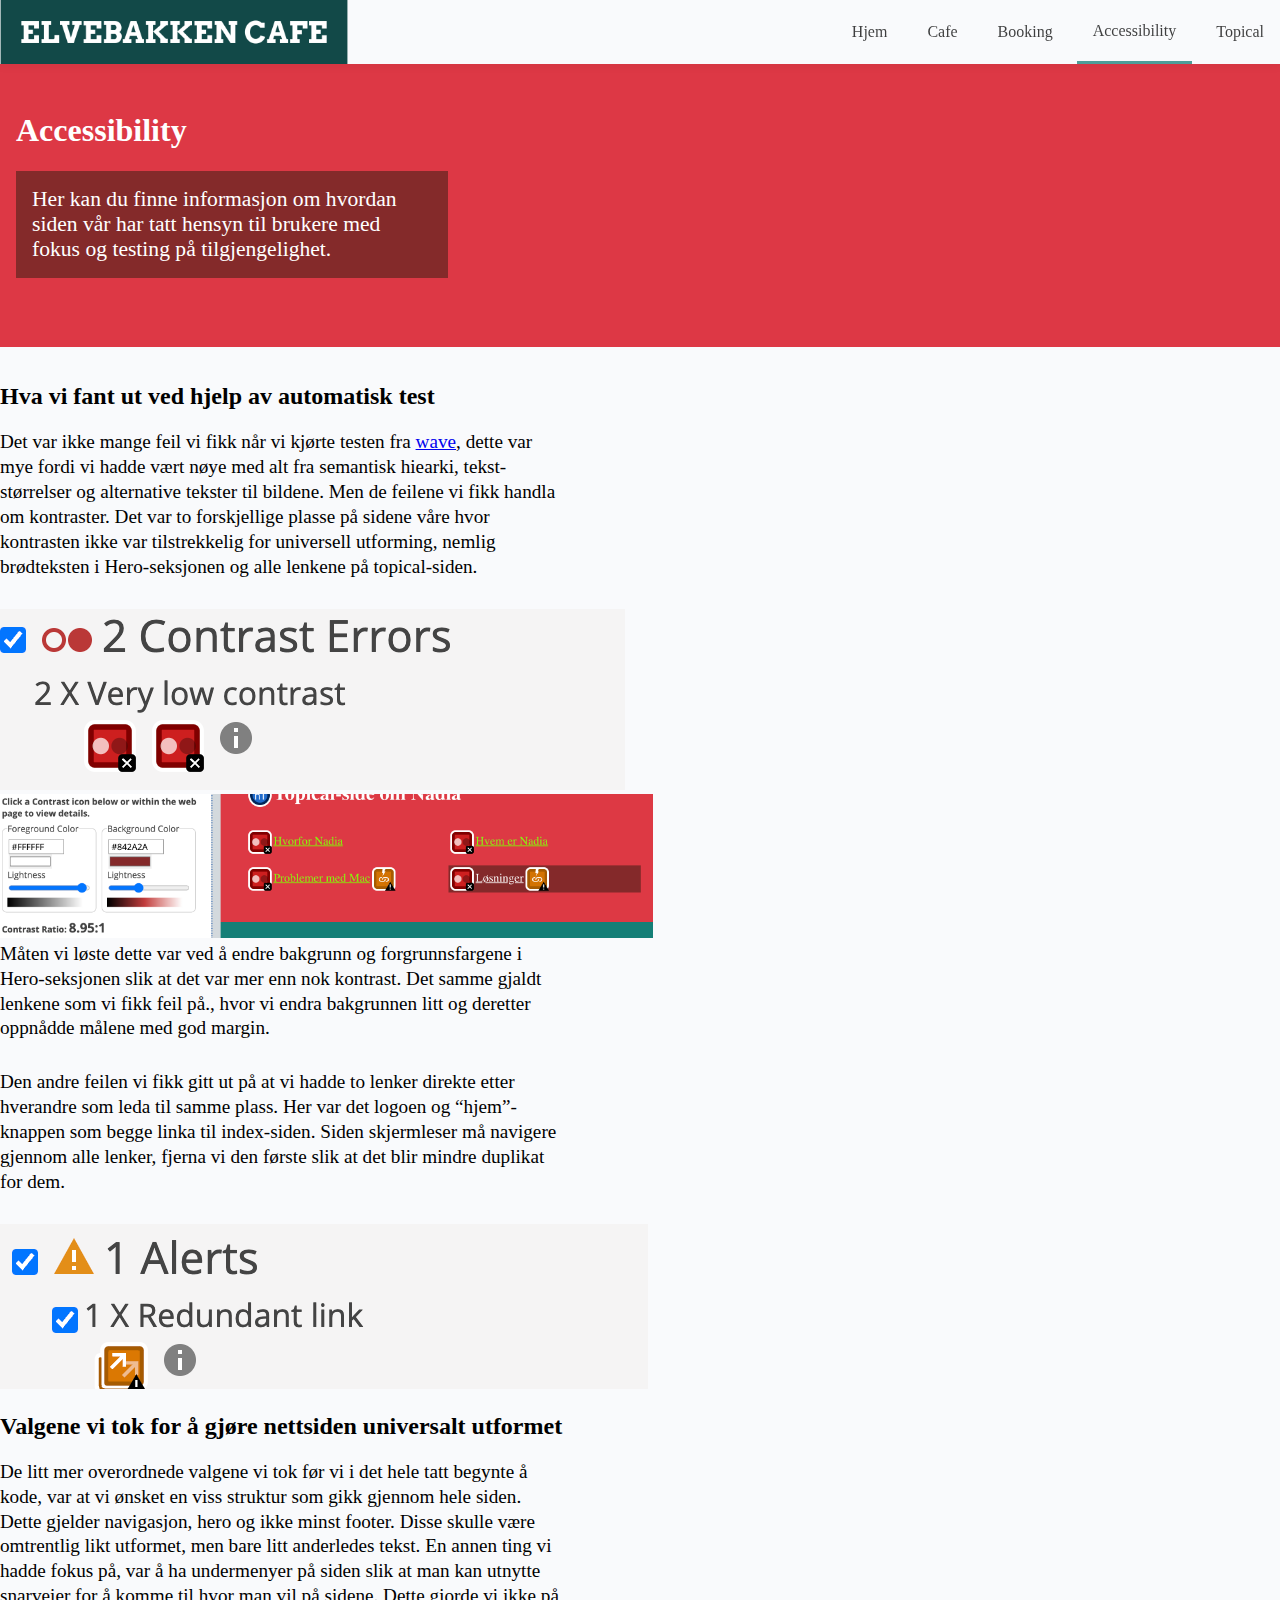
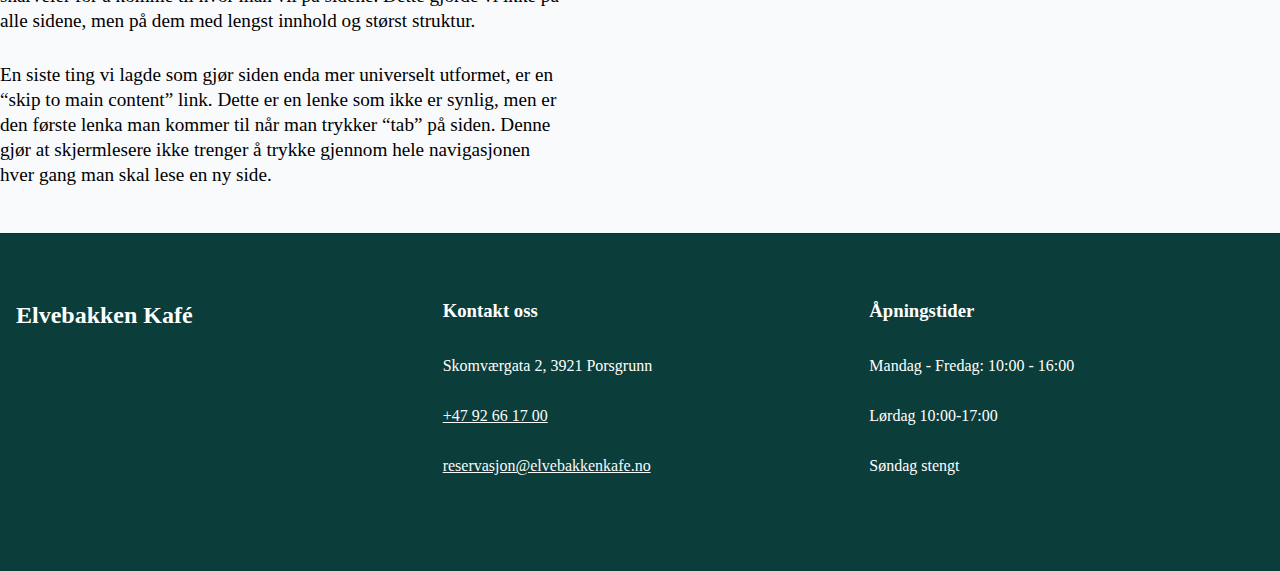
<file: accessibility.html>
<!DOCTYPE html>
<html lang="en">
    <head>
        <meta charset="UTF-8" />
        <meta http-equiv="X-UA-Compatible" content="IE=edge" />
        <meta name="viewport" content="width=device-width, initial-scale=1.0" />
        <title>Accessibility | Elvebakken Cafe</title>
        <meta
            name="description"
            content="Her kan du finne informasjon om hvordan siden vår har
                        tatt hensyn til brukere med fokus og testing på
                        tilgjengelighet."
        />
        <link rel="stylesheet" href="styles/theme.css" />
        <link rel="stylesheet" href="styles/global.css" />
        <link rel="stylesheet" href="styles/pages/accessibility.css" />
    </head>
    <body>
        <!-- SKIP TO CONTENT FOR SCREEN-READERS -->
        <a id="skip" href="#main">Skip to content</a>
        <header class="navbar">
            <div class="container">
                <img src="images/logo.png" alt="Logo: Elvebakken Cafe" />
                <nav>
                    <ul>
                        <li><a href="index.html">Hjem</a></li>
                        <li><a href="cafe.html">Cafe</a></li>
                        <li><a href="booking.html">Booking</a></li>
                        <li>
                            <a class="active" href="accessibility.html"
                                >Accessibility</a
                            >
                        </li>
                        <li>
                            <a href="topical.html">Topical</a>
                        </li>
                    </ul>
                </nav>
            </div>
        </header>
        <main id="main">
            <section id="hero">
                <div class="container">
                    <h1>Accessibility</h1>
                    <p>
                        Her kan du finne informasjon om hvordan siden vår har
                        tatt hensyn til brukere med fokus og testing på
                        tilgjengelighet.
                    </p>
                </div>
            </section>
            <section id="body">
                <div class="container">
                    <h2>Hva vi fant ut ved hjelp av automatisk test</h2>
                    <p>
                        Det var ikke mange feil vi fikk når vi kjørte testen fra
                        <a href="https://wave.webaim.org">wave</a>, dette var
                        mye fordi vi hadde vært nøye med alt fra semantisk
                        hiearki, tekst-størrelser og alternative tekster til
                        bildene. Men de feilene vi fikk handla om kontraster.
                        Det var to forskjellige plasse på sidene våre hvor
                        kontrasten ikke var tilstrekkelig for universell
                        utforming, nemlig brødteksten i Hero-seksjonen og alle
                        lenkene på topical-siden.
                    </p>
                    <img
                        src="images/contrast-1.png"
                        alt="Fra automatisk test: Kontrast feil"
                    />
                    <img
                        src="images/contrast-2.png"
                        alt="Fra automatisk test: Kontrast feil"
                    />
                    <p>
                        Måten vi løste dette var ved å endre bakgrunn og
                        forgrunnsfargene i Hero-seksjonen slik at det var mer
                        enn nok kontrast. Det samme gjaldt lenkene som vi fikk
                        feil på., hvor vi endra bakgrunnen litt og deretter
                        oppnådde målene med god margin.
                    </p>
                    <p>
                        Den andre feilen vi fikk gitt ut på at vi hadde to
                        lenker direkte etter hverandre som leda til samme plass.
                        Her var det logoen og “hjem”-knappen som begge linka til
                        index-siden. Siden skjermleser må navigere gjennom alle
                        lenker, fjerna vi den første slik at det blir mindre
                        duplikat for dem.
                    </p>
                    <img src="images/redundant-1.png" alt="Feilmelding" />

                    <h2>
                        Valgene vi tok for å gjøre nettsiden universalt utformet
                    </h2>
                    <p>
                        De litt mer overordnede valgene vi tok før vi i det hele
                        tatt begynte å kode, var at vi ønsket en viss struktur
                        som gikk gjennom hele siden. Dette gjelder navigasjon,
                        hero og ikke minst footer. Disse skulle være omtrentlig
                        likt utformet, men bare litt anderledes tekst. En annen
                        ting vi hadde fokus på, var å ha undermenyer på siden
                        slik at man kan utnytte snarveier for å komme til hvor
                        man vil på sidene. Dette gjorde vi ikke på alle sidene,
                        men på dem med lengst innhold og størst struktur.
                    </p>
                    <p>
                        En siste ting vi lagde som gjør siden enda mer
                        universelt utformet, er en “skip to main content” link.
                        Dette er en lenke som ikke er synlig, men er den første
                        lenka man kommer til når man trykker “tab” på siden.
                        Denne gjør at skjermlesere ikke trenger å trykke gjennom
                        hele navigasjonen hver gang man skal lese en ny side.
                    </p>
                </div>
            </section>
        </main>
        <footer class="footer">
            <div class="container">
                <div>
                    <h2>Elvebakken Kafé</h2>
                </div>
                <div>
                    <h3>Kontakt oss</h3>
                    <p>Skomværgata 2, 3921 Porsgrunn</p>
                    <p><a href="tel:+4792661700">+47 92 66 17 00</a></p>
                    <p>
                        <a href="mailto:reservasjon@elvebakkenkafe.no"
                            >reservasjon@elvebakkenkafe.no</a
                        >
                    </p>
                </div>
                <div>
                    <h3>Åpningstider</h3>
                    <p>Mandag - Fredag: 10:00 - 16:00</p>
                    <p>Lørdag 10:00-17:00</p>
                    <p>Søndag stengt</p>
                </div>
            </div>
        </footer>
    </body>
</html>
</file>
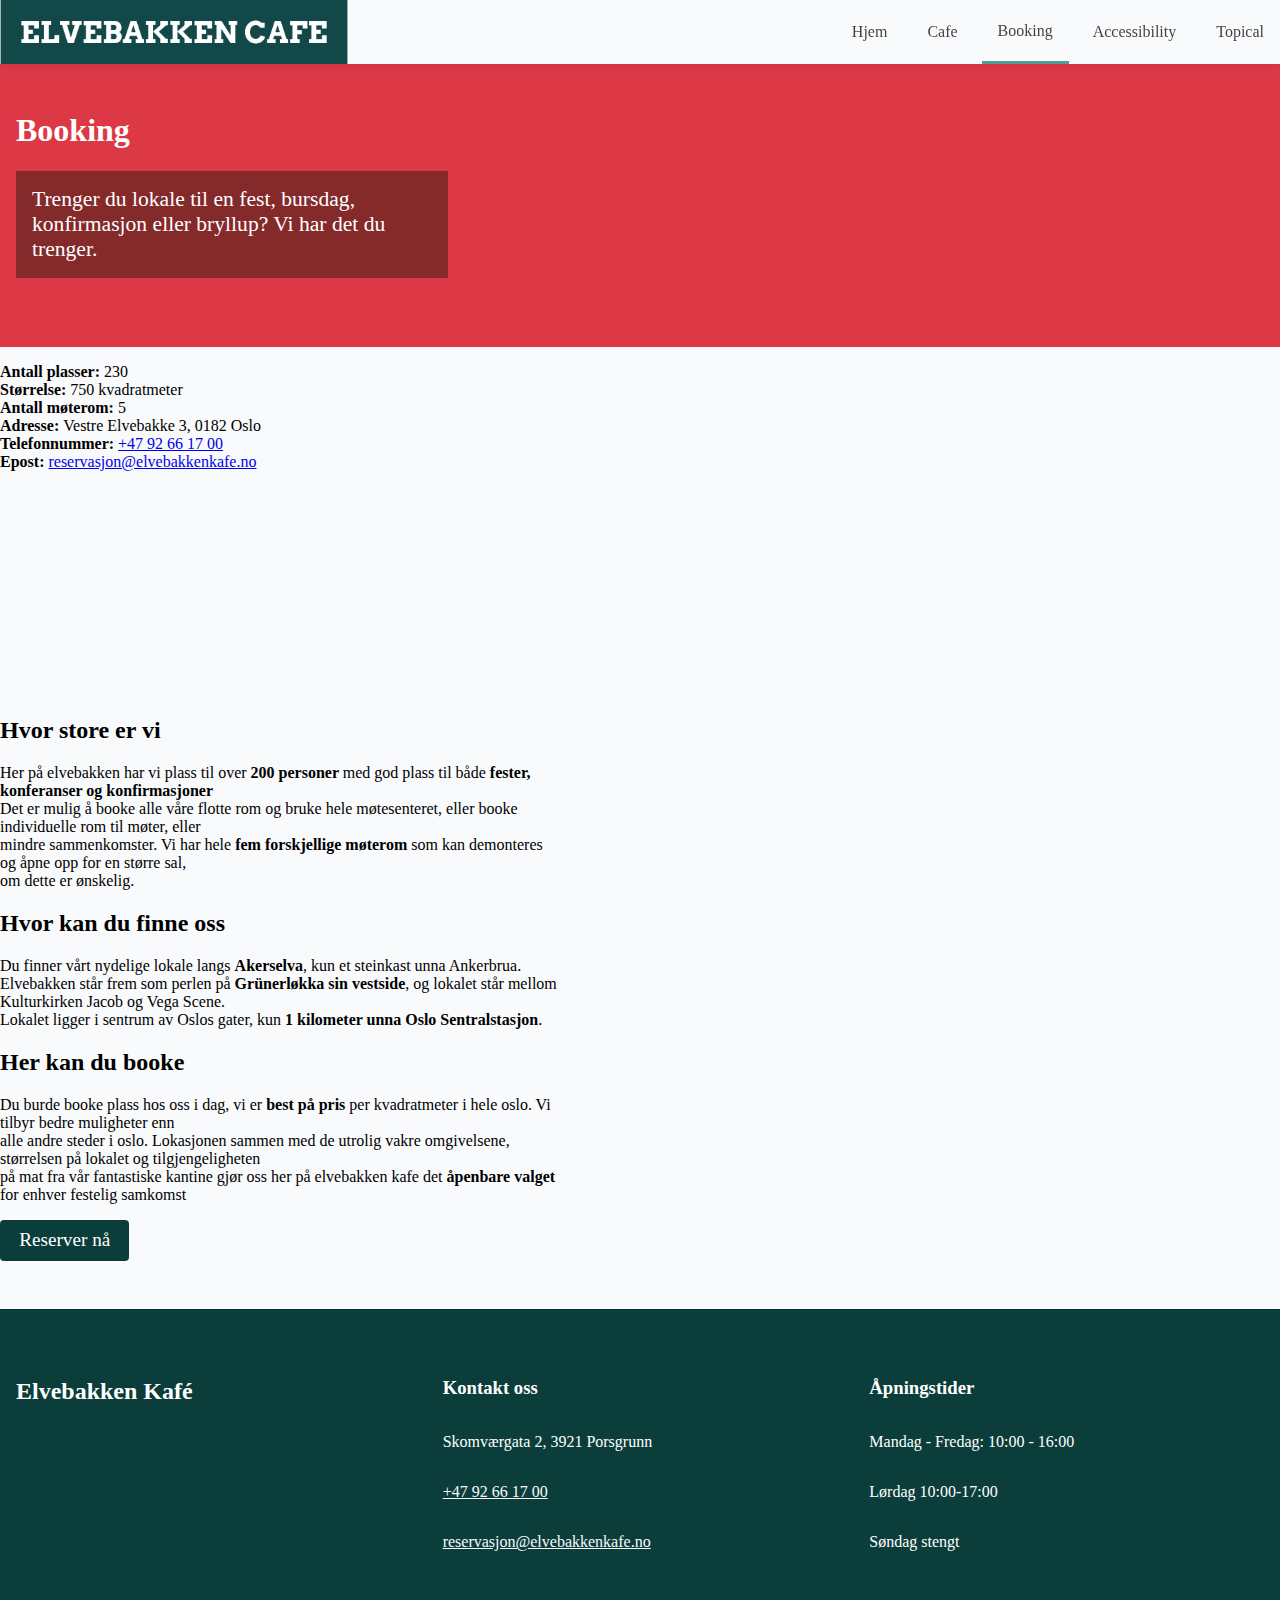
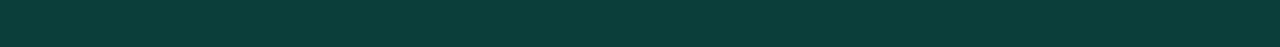
<file: booking.html>
<!DOCTYPE html>
<html lang="en">
    <head>
        <meta charset="UTF-8" />
        <meta http-equiv="X-UA-Compatible" content="IE=edge" />
        <meta name="viewport" content="width=device-width, initial-scale=1.0" />
        <title>Booking | Elvebakken Cafe</title>
        <meta
            name="description"
            content="Trenger du lokale til en fest, bursdag, konfirmasjon
                        eller bryllup? Vi har det du trenger."
        />
        <link rel="stylesheet" href="styles/theme.css" />
        <link rel="stylesheet" href="styles/global.css" />
        <link rel="stylesheet" href="styles/pages/booking.css" />
    </head>
    <body>
        <!-- SKIP TO CONTENT FOR SCREEN-READERS -->
        <a id="skip" href="#main">Skip to content</a>
        <header class="navbar">
            <div class="container">
                <img src="images/logo.png" alt="Logo: Elvebakken Cafe" />
                <nav>
                    <ul>
                        <li><a href="index.html">Hjem</a></li>
                        <li><a href="cafe.html">Cafe</a></li>
                        <li>
                            <a class="active" href="booking.html">Booking</a>
                        </li>
                        <li><a href="accessibility.html">Accessibility</a></li>
                        <li>
                            <a href="topical.html">Topical</a>
                        </li>
                    </ul>
                </nav>
            </div>
        </header>
        <main id="main">
            <section id="hero">
                <div class="container">
                    <h1>Booking</h1>
                    <p>
                        Trenger du lokale til en fest, bursdag, konfirmasjon
                        eller bryllup? Vi har det du trenger.
                    </p>
                </div>
            </section>
            <section id="informasjon">
                <div class="container">
                    <ol>
                        <li><strong>Antall plasser: </strong>230</li>
                        <li><strong>Størrelse: </strong> 750 kvadratmeter</li>
                        <li><strong>Antall møterom: </strong> 5</li>
                        <li>
                            <strong>Adresse: </strong> Vestre Elvebakke 3, 0182
                            Oslo
                        </li>
                        <li>
                            <strong> Telefonnummer: </strong>
                            <a href="tel:+4792661700">+47 92 66 17 00</a>
                        </li>
                        <li>
                            <strong>Epost: </strong>
                            <a href="mailto:reservasjon@elvebakkenkafe.no"
                                >reservasjon@elvebakkenkafe.no</a
                            >
                        </li>
                    </ol>

                    <iframe
                        class="kart"
                        src="https://www.google.com/maps/embed?pb=!1m18!1m12!1m3!1d392.2500967002219!2d10.752560817514743!3d59.919095692357594!2m3!1f0!2f0!3f0!3m2!1i1024!2i768!4f13.1!3m3!1m2!1s0x46416e64176e8135%3A0x55e1c9193cec9dae!2sElvebakken%20videreg%C3%A5ende%20skole!5e0!3m2!1sno!2sno!4v1668599841008!5m2!1sno!2sno"
                        width="500"
                        height="350"
                        style="border: 0"
                        allowfullscreen=""
                        loading="lazy"
                        referrerpolicy="no-referrer-when-downgrade"
                    ></iframe>
                </div>
            </section>
            <section id="størrelse">
                <div class="container">
                    <h2>Hvor store er vi</h2>
                    <p>
                        Her på elvebakken har vi plass til over
                        <strong> 200 personer </strong> med god plass til både
                        <strong>fester, konferanser og konfirmasjoner</strong>
                        <br />
                        Det er mulig å booke alle våre flotte rom og bruke hele
                        møtesenteret, eller booke individuelle rom til møter,
                        eller
                        <br />
                        mindre sammenkomster. Vi har hele
                        <strong> fem forskjellige møterom</strong> som kan
                        demonteres og åpne opp for en større sal, <br />
                        om dette er ønskelig.
                    </p>
                </div>
            </section>
            <section id="lokasjon">
                <div class="container">
                    <h2>Hvor kan du finne oss</h2>
                    <p>
                        Du finner vårt nydelige lokale langs
                        <strong>Akerselva</strong>, kun et steinkast unna
                        Ankerbrua.
                        <br />
                        Elvebakken står frem som perlen på
                        <strong>Grünerløkka sin vestside</strong>, og lokalet
                        står mellom Kulturkirken Jacob og Vega Scene. <br />
                        Lokalet ligger i sentrum av Oslos gater, kun
                        <strong>1 kilometer unna Oslo Sentralstasjon</strong>.
                        <br />
                    </p>
                </div>
            </section>
            <section id="book">
                <div class="container">
                    <div class="booking-details">
                        <h2>Her kan du booke</h2>
                        <p>
                            Du burde booke plass hos oss i dag, vi er
                            <strong>best på pris</strong> per kvadratmeter i
                            hele oslo. Vi tilbyr bedre muligheter enn <br />
                            alle andre steder i oslo. Lokasjonen sammen med de
                            utrolig vakre omgivelsene, størrelsen på lokalet og
                            tilgjengeligheten <br />
                            på mat fra vår fantastiske kantine gjør oss her på
                            elvebakken kafe det
                            <strong>åpenbare valget</strong> for enhver festelig
                            samkomst <br />
                        </p>
                        <p>
                            <a
                                class="link"
                                href="mailto:reservasjon@elvebakkenkafe.no"
                                target="_blank"
                                rel="noopener noreferrer"
                            >
                                Reserver nå
                            </a>
                        </p>
                    </div>
                </div>
            </section>
        </main>
        <footer class="footer">
            <div class="container">
                <div>
                    <h2>Elvebakken Kafé</h2>
                </div>
                <div>
                    <h3>Kontakt oss</h3>
                    <p>Skomværgata 2, 3921 Porsgrunn</p>
                    <p><a href="tel:+4792661700">+47 92 66 17 00</a></p>
                    <p>
                        <a href="mailto:reservasjon@elvebakkenkafe.no"
                            >reservasjon@elvebakkenkafe.no</a
                        >
                    </p>
                </div>
                <div>
                    <h3>Åpningstider</h3>
                    <p>Mandag - Fredag: 10:00 - 16:00</p>
                    <p>Lørdag 10:00-17:00</p>
                    <p>Søndag stengt</p>
                </div>
            </div>
        </footer>
    </body>
</html>
</file>
<file: styles/theme.css>
/* GLOBALE FARGE-VARIABLER */
:root {
    --primary: #167f77;
    --dark-primary: #0b3e3a;
    --secondary: #7f161e;
    --tertiary: #dd3845;
    --white: #f9fafc;
    --black: #000000;
}
</file>
<file: styles/global.css>
/* GLOBALE STYLES - IMPORTERES PÅ ALLE SIDER */
* {
    scroll-behavior: smooth;
    -webkit-font-smoothing: antialiased;
    -moz-osx-font-smoothing: grayscale;
}
body {
    margin: 0;
    padding: 0;
    background-color: var(--white);
    padding-top: 64px;
}
p {
    max-width: 560px;
}

h1 {
    margin: 0;
    padding: 0;
}

/* HEADER */
.navbar {
    box-sizing: border-box;
    position: fixed;
    z-index: 50;
    width: 100vw;
    top: 0;
    background: var(--white);
    box-shadow: 0 0 10px 1px #00000010;
}
.navbar h1 {
    font-size: 1.5rem;
}
.navbar > div {
    display: flex;
    align-items: center;
    justify-content: space-between;
}
.navbar ul {
    display: flex;
    list-style: none;
    gap: 8px;
    margin: 0;
    overflow-x: hidden;
}
.navbar li a {
    text-decoration: none;
    color: var(--black);
    padding: 0 1rem;
    height: 100%;
    display: flex;
    align-items: center;
    box-sizing: border-box;
}

.navbar li {
    height: 64px;
    display: flex;
    align-items: center;
    justify-content: center;
    cursor: pointer;
    opacity: 0.75;
}

.navbar li a:hover,
.navbar li a.active {
    border-bottom: 3px solid var(--primary);
    opacity: 1;
}

.navbar > div > a {
    text-decoration: none;
    color: var(--black);
}

.navbar img {
    max-height: 64px;
}

/* FOOTER */
.footer {
    background-color: var(--dark-primary);
    color: white;
    padding: 2rem 0 4rem 0;
    border-top: 1px solid #00000030;
}
.footer > div {
    display: flex;
}
.footer > div > div {
    display: flex;
    flex-direction: column;
    gap: 0px;
    flex: 1;
    padding: 1rem;
}

.footer a {
    color: var(--white);
}
/* CONTAINER */
.container {
    margin: 0 auto;
}

/* Insipert av Tailwindcss container-breakpoints */
@media only screen and (max-width: 640px) {
    .container {
        max-width: 100%;
        padding: 0 0.5rem;
    }
    .navbar > div {
        flex-direction: column;
    }
    .navbar ul {
        width: 100vw;
        overflow-x: scroll;
        padding-right: 2rem;
    }
    body {
        padding-top: 92px;
    }
    .footer > div {
        flex-direction: column;
    }
}
@media only screen and (max-width: 768px) and (min-width: 640px) {
    .container {
        max-width: 640px;
    }
    .navbar > div {
        flex-direction: column;
    }
    .navbar ul {
        width: 100vw;
        overflow-x: scroll;
        padding-right: 2rem;
    }
    body {
        padding-top: 101px;
    }
    .footer > div {
        flex-direction: column;
    }
}
@media only screen and (max-width: 1024px) and (min-width: 768px) {
    .container {
        max-width: 768px;
    }
    body {
        padding-top: 64px;
    }
}
@media only screen and (max-width: 1280px) and (min-width: 1024px) {
    .container {
        max-width: 1024px;
    }
}
@media only screen and (min-width: 1280px) {
    .container {
        max-width: 1280px;
    }
}

/* Reusable sections */
#hero {
    background-color: var(--tertiary);
    color: white;
    padding: 3rem 1rem;
}

#hero h1 {
    font-size: 2rem;
}

#hero p {
    font-size: 1.35rem;
    max-width: 400px;
    background-color: #842a2a;
    padding: 1rem;
}

#skip {
    position: absolute;
    left: -50%;
    transform: translateY(-100%);
}
</file>
<file: styles/pages/accessibility.css>
/* ACCESSIBILITY SIDE */
#body {
    padding: 1rem 0;
}
#body p {
    font-size: 1.2em;
    line-height: 1.3em;
    margin: 0 0 1.5em 0;
}
#body img {
    max-width: 51%;
}

@media only screen and (max-width: 800px) {
    #body img {
        max-width: 100% !important;
    }
}
</file>
<file: styles/pages/booking.css>
/* BOOKING SIDE */
ol {
    list-style: none;
    padding-left: 0;
}

ol > li:before {
    content: attr(seq);
}

#informasjon .container {
    display: flex;
    flex-direction: column;
    gap: 1rem;
}

#informasjon .container > * {
    width: 100%;
}
@media (min-width: 1025px) {
    #informasjon .container {
        flex-direction: row;
    }
}

#book {
    padding-bottom: 2rem;
}
#book a {
    display: inline-block;
    padding: 0.5em 1em;
    font-size: 1.2rem;
    background-color: var(--dark-primary);
    color: #fff;
    text-decoration: none;
    border-radius: 0.25rem;
}
</file>
